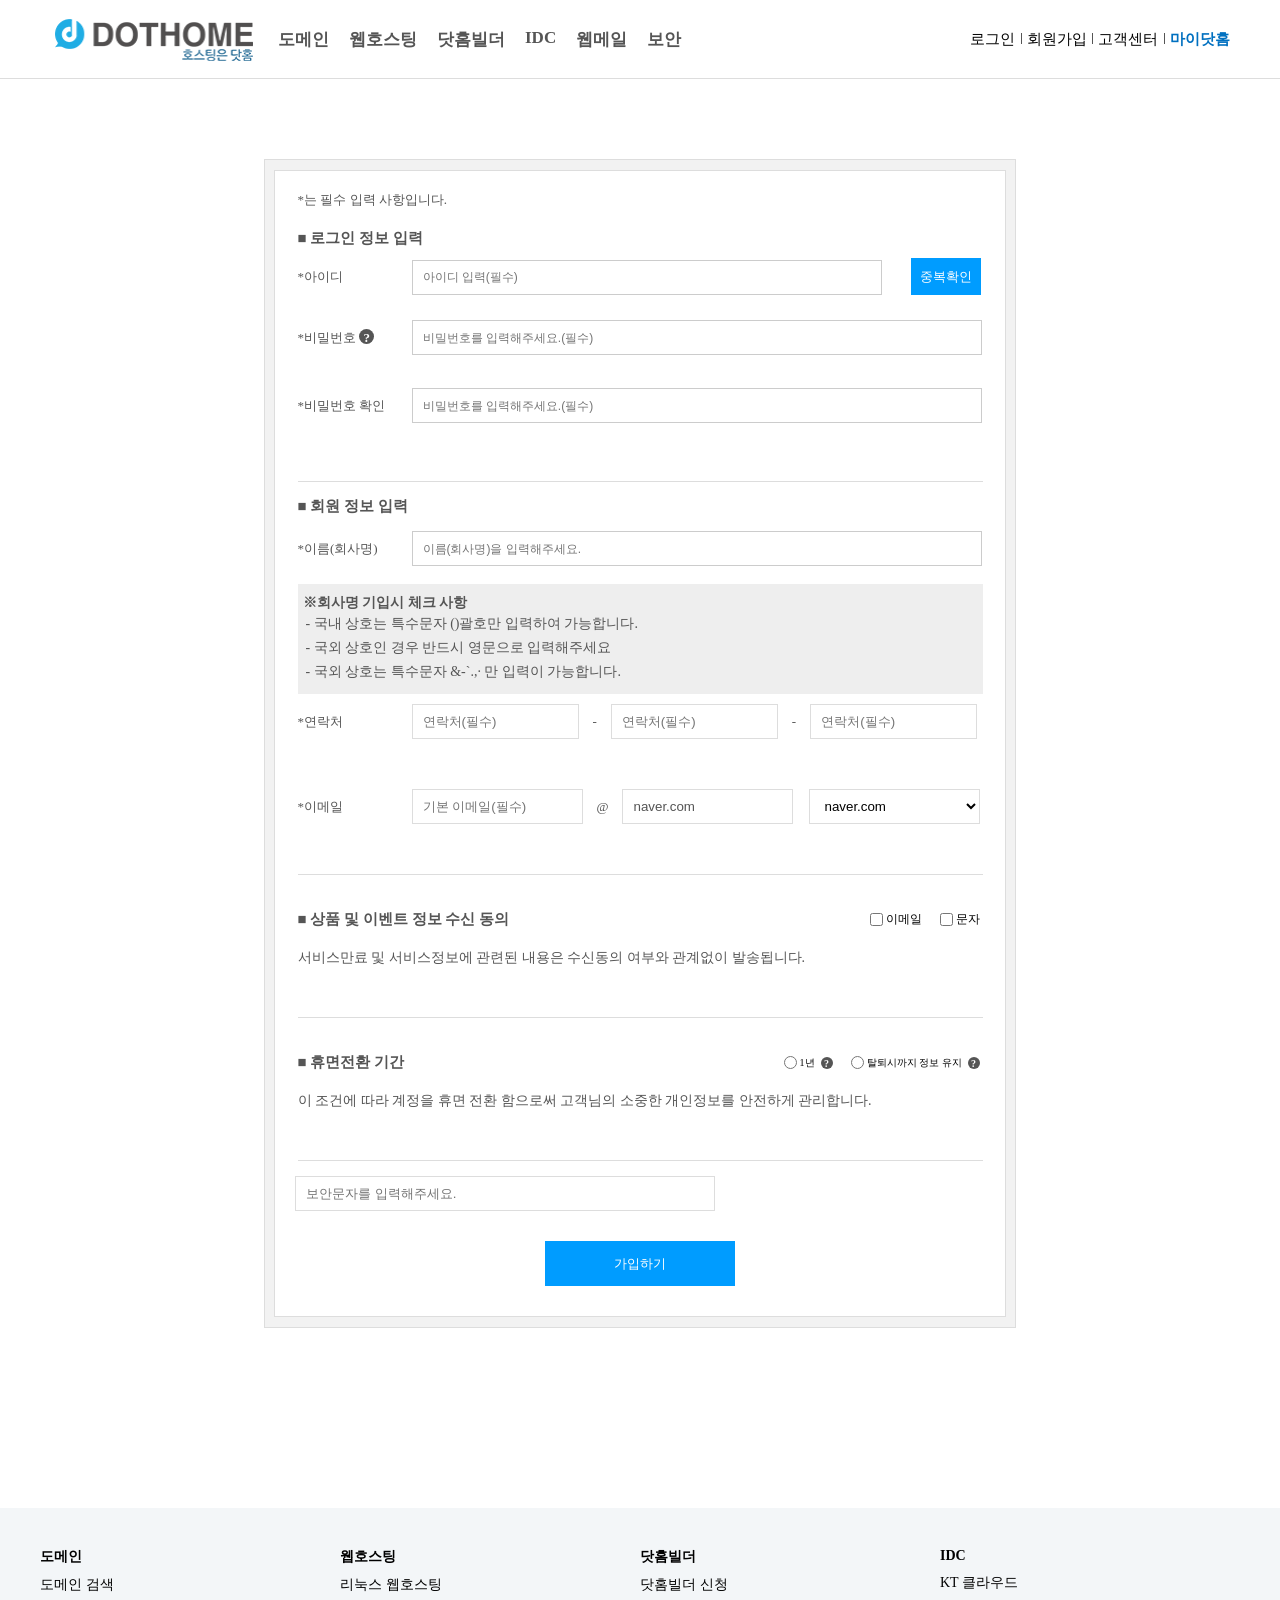
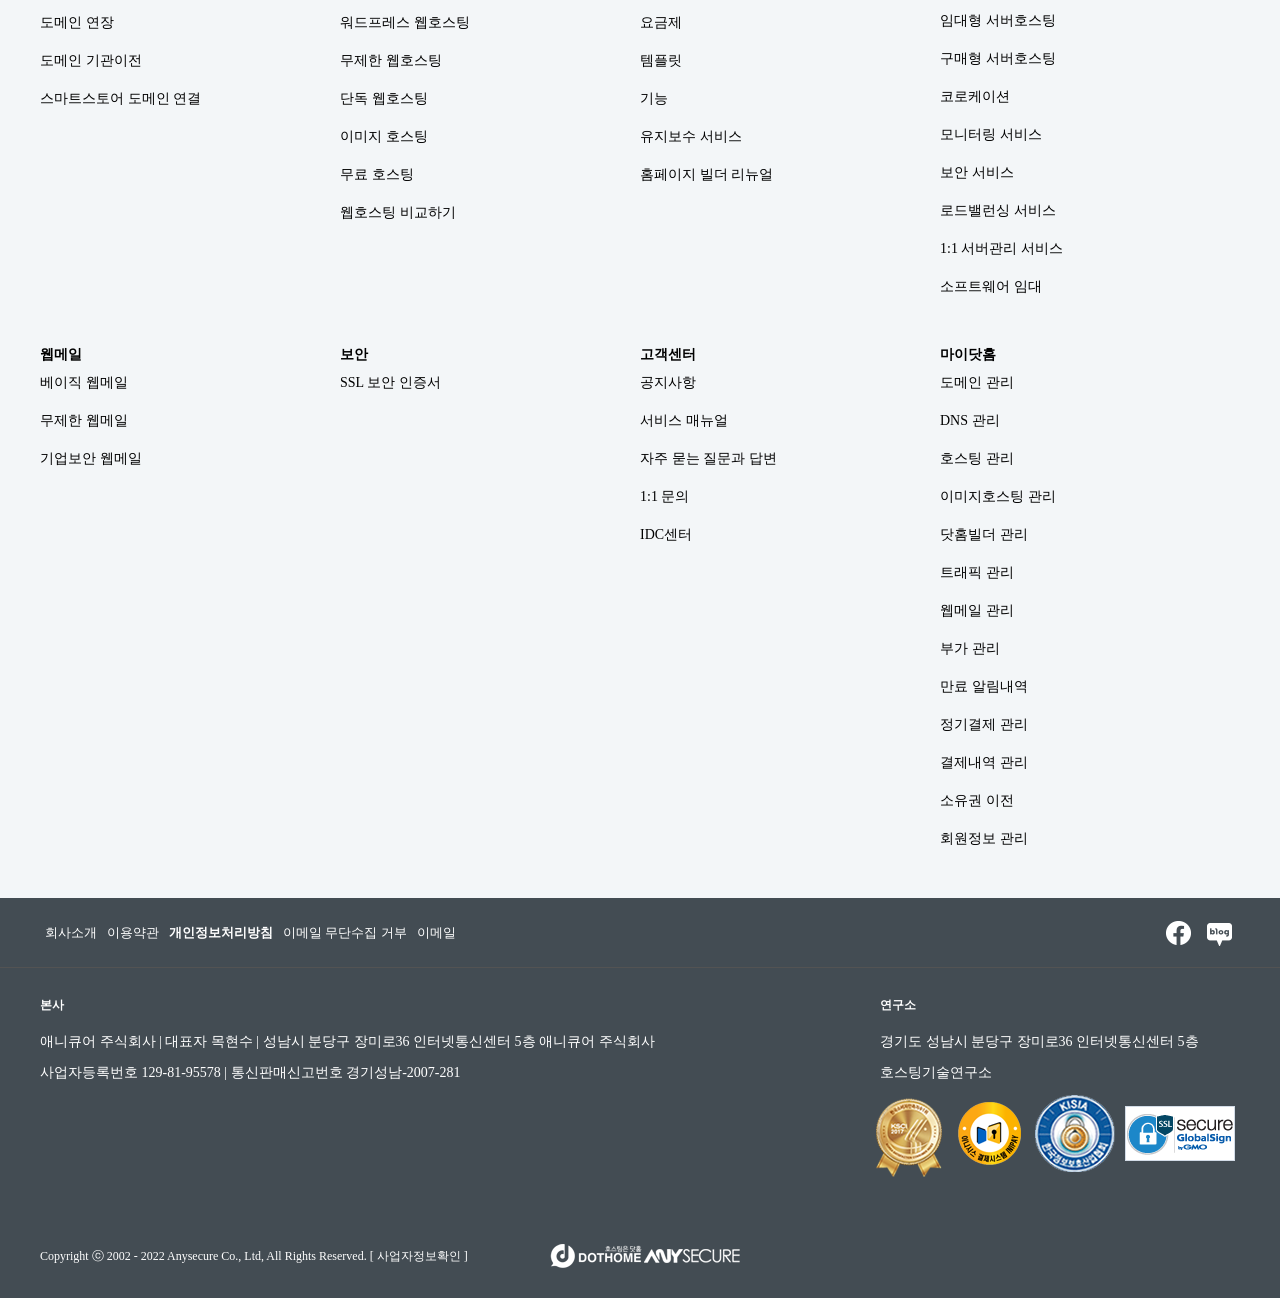
<file: dothome/login.html>
<!DOCTYPE html>
<html lang="en">
<head>
    <meta charset="UTF-8">
    <meta http-equiv="X-UA-Compatible" content="IE=edge">
    <meta name="viewport" content="width=device-width, initial-scale=1.0">
    <title>닷홈 | 호스팅은 닷홈</title>
    <link rel="stylesheet" href="./css/style.css" />
    <link rel="stylesheet" href="./css/login.css">
</head>
<body>
    <header id="header">
        <div class="gnb">
          <h1 class="gnb_logo">
            <a href="https://www.dothome.co.kr/">
              <img src="./img/logo.png" alt="로고이미지" title="닷홈로고" />
            </a>
          </h1>
          <nav class="nav">
            <ul>
              <li>
                <a href="#">도메인
                  <span></span>
                </a>
              </li>
              <li>
                <a href="#">웹호스팅
                  <span></span>
                </a>
              </li>
              <li>
                <a href="#">닷홈빌더
                  <span></span>
                </a>
              </li>
              <li>
                <a href="#">IDC
                  <span></span>
                </a>
              </li>
              <li>
                <a href="#">웹메일
                  <span></span>
                </a>
              </li>
              <li>
                <a href="#">보안
                  <span></span>
                </a>
              </li>
            </ul>
          </nav>
          <div class="etc_menu">
            <ul>
              <li>
                <a href="#"> 로그인 </a>
              </li>
              <li>
                <a href="./login.html"> 회원가입 </a>
              </li>
              <li>
                <a href="#"> 고객센터 </a>
              </li>
              <li>
                <a href="#"> 마이닷홈 </a>
              </li>
            </ul>
          </div>
        </div>
    </header>
    <div id="row">
        <div class="loginpage">
            <div class="login_box_1">
                <p class="text_555">*는 필수 입력 사항입니다.</p>
                <b class="text_555">■ 로그인 정보 입력</b>
                <div class="id_text_box">
                    <label class="text_555 sm-title">*아이디</label>
                    <input type="text" placeholder="아이디 입력(필수)"/>
                    <button>중복확인</button>
                </div>
                <div class="login_input_box">
                    <label class="text_555 sm-title">*비밀번호
                      <span class="login_2_icon">?</span>
                    </label>
                    <input type="text" placeholder="비밀번호를 입력해주세요.(필수)"/>
                </div>
                <div class="login_input_box">
                    <label class="text_555 sm-title">*비밀번호 확인</label>
                    <input type="text" placeholder="비밀번호를 입력해주세요.(필수)"/>
                </div>
            </div>
            <div class="login_box_2">
                <b class="text_555">■ 회원 정보 입력</b>
                <div class="login_input_box">
                    <label class="text_555 sm-title">*이름(회사명)</label>
                    <input type="text" placeholder="이름(회사명)을 입력해주세요."/>
                </div>
                <ul>
                ※회사명 기입시 체크 사항
                    <li>- 국내 상호는 특수문자 ()괄호만 입력하여 가능합니다.</li>
                    <li>- 국외 상호인 경우 반드시 영문으로 입력해주세요</li>
                    <li>- 국외 상호는 특수문자 &-`.,· 만 입력이 가능합니다.</li>
                </ul>
                <div class="tel_box">
                    <label class="text_555 sm-title">*연락처</label>
                    <input type="text" placeholder="연락처(필수)"/>
                    <label for="" class="text_555">-</label>
                    <input type="text" placeholder="연락처(필수)"/>
                    <label for="" class="text_555">-</label>
                    <input type="text" placeholder="연락처(필수)"/>
                </div>
                <div class="email_box">
                    <label class="text_555 sm-title">*이메일</label>
                    <input type="text" placeholder="기본 이메일(필수)"/>
                    <label for="" class="text_555">@</label>
                    <input type="text" name="email2" id="email2" title="이메일" class="form-control" aria-label="" disabled="disabled" value="naver.com" readonly="">
                    <select class="form-control" id="emailtype" name="emailtype">
                        <option value="1">직접입력</option>
                        <option value="chollian.net">chollian.net</option>
                        <option value="dreamwiz.com">dreamwiz.com</option>
                        <option value="freechal.com">freechal.com</option>
                        <option value="gmail.com">gmail.com</option>
                        <option value="hanafos.com">hanafos.com</option>
                        <option value="hotmail.com">hotmail.com</option>
                        <option value="korea.com">korea.com</option>
                        <option value="naver.com" selected="">naver.com</option>
                        <option value="paran.com">paran.com</option>
                        <option value="yahoo.co.kr">yahoo.co.kr</option>
                        <option value="nate.com">nate.com</option>
                    </select>
                </div>
            </div>
            <div class="login_box_3">
                <div>
                    <b class="text_555">■ 상품 및 이벤트 정보 수신 동의</b>
                    <div class="login_box_3_checkbox">
                            <input type="checkbox"/>
                            <span>
                                이메일
                            </span>
                            <input type="checkbox" />
                            <span>
                                문자
                            </span>
                    </div>
                </div>
                <p>서비스만료 및 서비스정보에 관련된 내용은 수신동의 여부와 관계없이 발송됩니다.</p>
            </div>
            <div class="login_box_4">
                <div>
                    <b class="text_555">■ 휴면전환 기간</b>
                    <div class="login_box_3_checkbox">
                            <input type="radio" name="radio"/>
                            <span>
                                1년
                            </span>
                            <span class="login_4_icon">?</span>
                            <input type="radio" name="radio"/>
                            <span>
                                탈퇴시까지 정보 유지
                            </span>
                            <span class="login_4_icon">?</span>
                    </div>
                </div>
                <p>이 조건에 따라 계정을 휴면 전환 함으로써 고객님의 소중한 개인정보를 안전하게 관리합니다.</p>
            </div>
            <div class="login_box_5">
                <input type="text" placeholder="보안문자를 입력해주세요.">
            </div>
            <div class="login_box_6">
                <input type="submit" value="가입하기" class="submit_button">
            </div>
        </div>
    </div>
    <footer id="footer">
        <div id="footer_1">
          <div class="footer_1_box">
            <ul class="footer_1_main">
              <li>
                <a href="#"> 도메인</a>
                <ul class="footer_1_sub">
                  <li>
                    <a href="#">도메인 검색</a>
                  </li>
                  <li>
                    <a href="#">도메인 연장</a>
                  </li>
                  <li>
                    <a href="#">도메인 기관이전</a>
                  </li>
                  <li>
                    <a href="#">스마트스토어 도메인 연결</a>
                  </li>
                </ul>
              </li>
              <li>
                <a href="#"> 웹호스팅 </a>
                <ul class="footer_1_sub">
                  <li>
                    <a href="#">리눅스 웹호스팅</a>
                  </li>
                  <li>
                    <a href="#">워드프레스 웹호스팅</a>
                  </li>
                  <li>
                    <a href="#">무제한 웹호스팅</a>
                  </li>
                  <li>
                    <a href="#">단독 웹호스팅</a>
                  </li>
                  <li>
                    <a href="#">이미지 호스팅</a>
                  </li>
                  <li>
                    <a href="#">무료 호스팅</a>
                  </li>
                  <li>
                    <a href="#">웹호스팅 비교하기</a>
                  </li>
                </ul>
              </li>
              <li>
                <a href="#"> 닷홈빌더 </a>
                <ul class="footer_1_sub">
                  <li>
                    <a href="#">닷홈빌더 신청</a>
                  </li>
                  <li>
                    <a href="#">요금제</a>
                  </li>
                  <li>
                    <a href="#">템플릿</a>
                  </li>
                  <li>
                    <a href="#">기능</a>
                  </li>
                  <li>
                    <a href="#">유지보수 서비스</a>
                  </li>
                  <li>
                    <a href="#">홈페이지 빌더 리뉴얼</a>
                  </li>
              </li>
              </ul>
              <li>
                <a href="#"> IDC </a>
                <ul class="footer_1_sub">
                  <li>
                    <a href="#">KT 클라우드</a>
                  </li>
                  <li>
                    <a href="#">임대형 서버호스팅</a>
                  </li>
                  <li>
                    <a href="#">구매형 서버호스팅</a>
                  </li>
                  <li>
                    <a href="#">코로케이션</a>
                  </li>
                  <li>
                    <a href="#">모니터링 서비스</a>
                  </li>
                  <li>
                    <a href="#">보안 서비스</a>
                  </li>
                  <li>
                    <a href="#">로드밸런싱 서비스</a>
                  </li>
                  <li>
                    <a href="#">1:1 서버관리 서비스</a>
                  </li>
                  <li>
                    <a href="#">소프트웨어 임대</a>
                  </li>
                </ul>
              </li>
              <li>
                <a href="#"> 웹메일 </a>
                <ul class="footer_1_sub">
                  <li>
                    <a href="#">베이직 웹메일</a>
                  </li>
                  <li>
                    <a href="#">무제한 웹메일</a>
                  </li>
                  <li>
                    <a href="#">기업보안 웹메일</a>
                  </li>
                </ul>
              </li>
              <li>
                <a href="#"> 보안 </a>
                <ul class="footer_1_sub">
                  <li>
                    <a href="#">SSL 보안 인증서</a>
                  </li>
                </ul>
              </li>
              <li>
                <a href="#"> 고객센터 </a>
                <ul class="footer_1_sub">
                  <li>
                    <a href="#">공지사항</a>
                    <li>
                      <a href="#">서비스 매뉴얼</a>
                    </li>
                    <li>
                      <a href="#">자주 묻는 질문과 답변</a>
                    </li>
                    <li>
                      <a href="#">1:1 문의</a>
                    </li>
                    <li>
                      <a href="#">IDC센터</a>
                    </li>
                  </ul>
              </li>
              <li>
                <a href="#"> 마이닷홈 </a>
                <ul class="footer_1_sub">
                  <li>
                    <a href="#">도메인 관리</a>
                  </li>
                  <li>
                    <a href="#">DNS 관리</a>
                  </li>
                  <li>
                    <a href="#">호스팅 관리</a>
                  </li>
                  <li>
                    <a href="#">이미지호스팅 관리</a>
                  </li>
                  <li>
                    <a href="#">닷홈빌더 관리</a>
                  </li>
                  <li>
                    <a href="#">트래픽 관리</a>
                  </li>
                  <li>
                    <a href="#">웹메일 관리</a>
                  </li>
                  <li>
                    <a href="#">부가 관리</a>
                  </li>
                  <li>
                    <a href="#">만료 알림내역</a>
                  </li>
                  <li>
                    <a href="#">정기결제 관리</a>
                  </li>
                  <li>
                    <a href="#">결제내역 관리</a>
                  </li>
                  <li>
                    <a href="#">소유권 이전</a>
                  </li>
                  <li>
                    <a href="#">회원정보 관리</a>
                  </li>
                </ul>
              </li>
            </ul>
          </div>
        </div>
        <div id="footer_2">
          <ul class="footer_2_menu">
            <li>
              <a href="#">회사소개</a>
            </li>
            <li>
              <a href="#">이용약관</a>
            </li>
            <li>
              <a href="#">개인정보처리방침</a>
            </li>
            <li>
              <a href="#">이메일 무단수집 거부</a>
            </li>
            <li>
              <a href="#">이메일</a>
            </li>
          </ul>
          <div class="footer_icon">
            <a href="#">
              <img src="./img/facebook_f.png" alt="페이스북">
            </a>
            <a href="#">
              <img src="./img/blog_b.png" alt="페이스북">
            </a>
          </div>
        </div>
        <div id="footer_3">
          <div class="footer_3_top">
            <div class="footer_3_top_left">
              <h5 class=" footer_small_title">본사</h5>
              <p class="footer_small_text">애니큐어 주식회사 | 대표자 목현수 | 성남시 분당구 장미로36 인터넷통신센터 5층 애니큐어 주식회사</p>
              <!--
                <span>애니큐어 주식회사 </span> 
                <span>대표자 목현수</span>
              <span>성남시 분당구 장미로36 인터넷통신센터 5층 애니큐어 주식회사</span> -->
              <p>사업자등록번호 129-81-95578 | 통신판매신고번호 경기성남-2007-281</p>
            </div>
            <div class="footer_3_top_right">
              <h5 class=" footer_small_title">연구소</h5>
              <p class="footer_small_text">경기도 성남시 분당구 장미로36 인터넷통신센터 5층</p>
              <p>호스팅기술연구소</p>
              <div class="footer_3_logo">
                <img src="./img/f-award1.png" alt="award1">
                <img src="./img/f-award2.png" alt="award2">
                <a href="#">
                  <img src="./img/kisa_logo.png" alt="kisa_logo">
                </a>
                <a href="#">
                  <img src="./img/siteSealImage.gif" alt="sitesea">
                </a>
              </div>
            </div>
          </div>
          <div class="footer_3_bottom">
            <p>Copyright ⓒ 2002 - 2022 Anysecure Co., Ltd, All Rights Reserved. [ 사업자정보확인 ]</p>
            <img src="./img/logo_dothome.png" alt="dothomelogo">
            <img src="./img/newlogo.png" alt="newlogo">
          </div>
        </div>
    </footer>
</body>
</html>
</file>
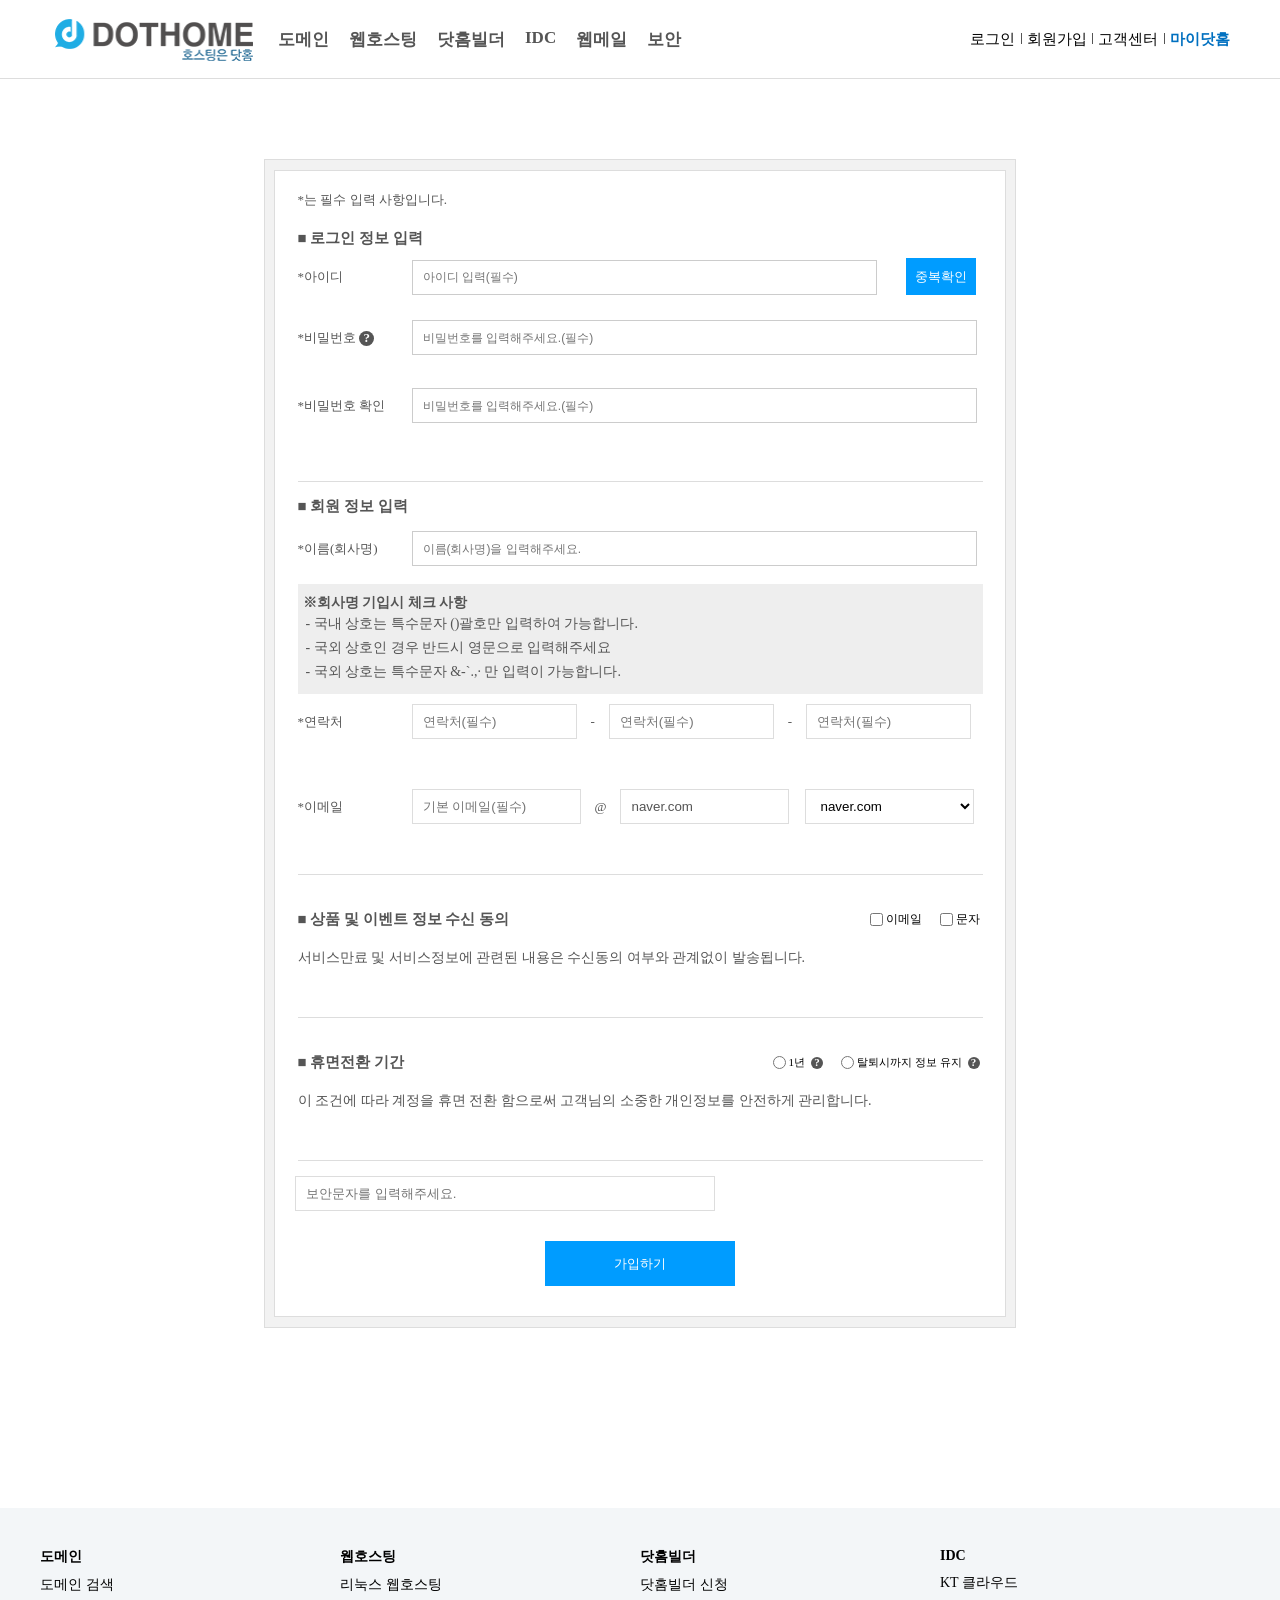
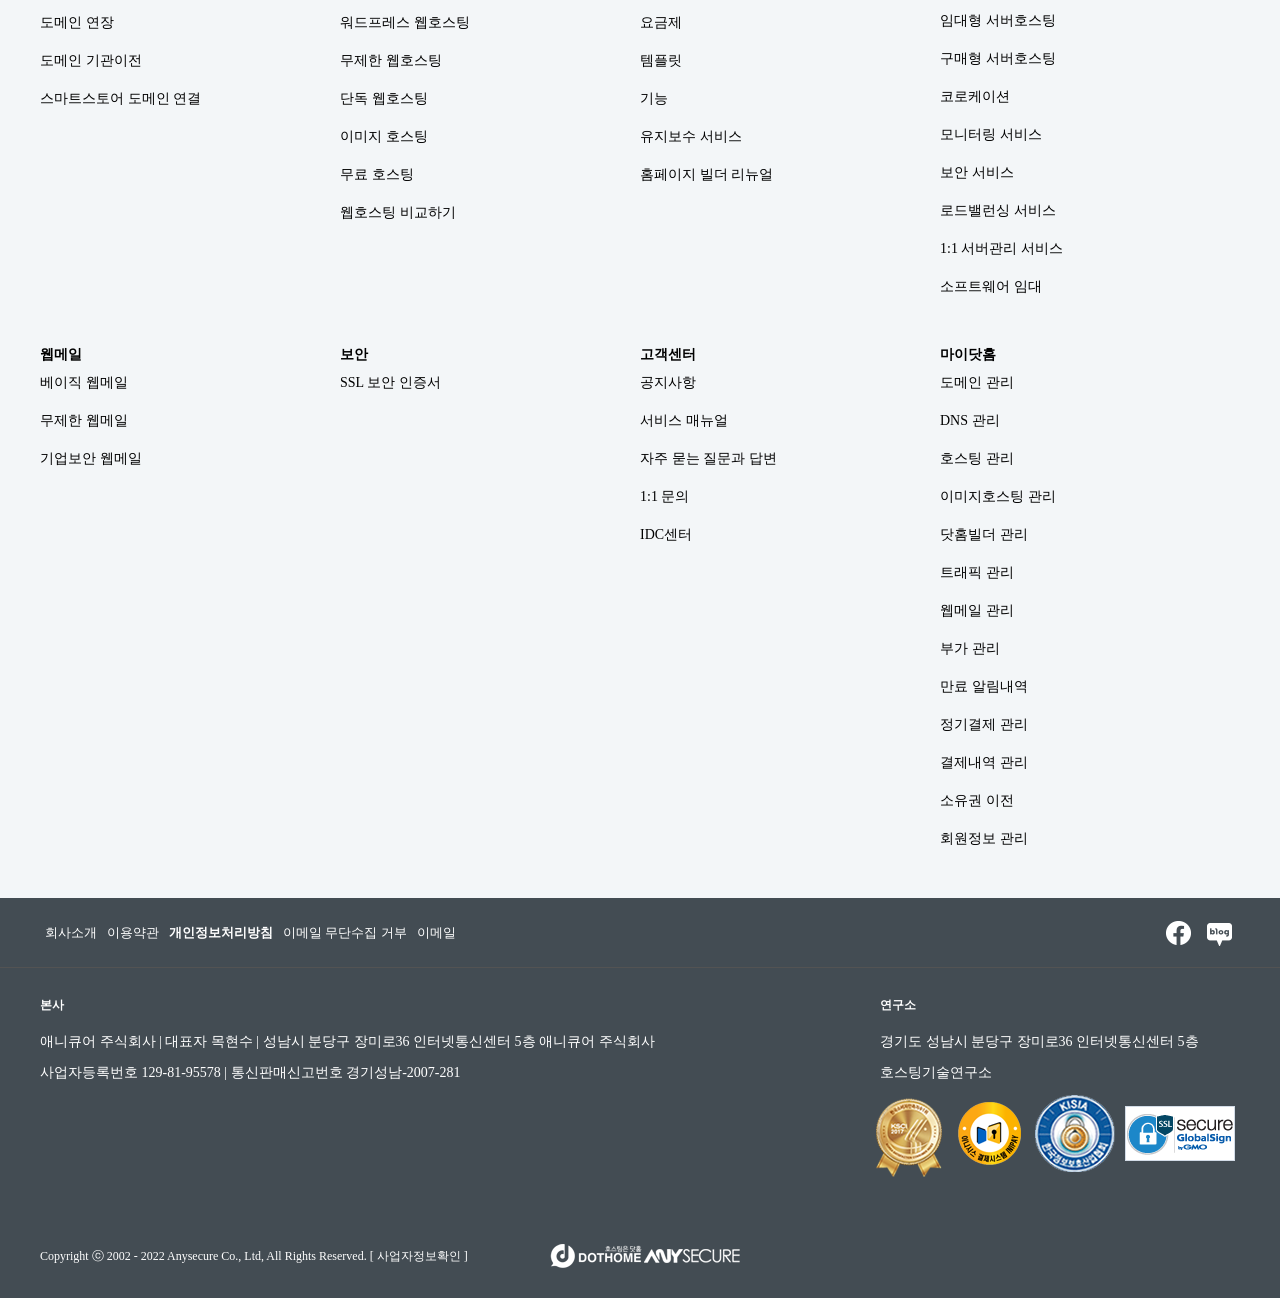
<file: dothome/signup.html>
<!DOCTYPE html>
<html lang="en">
<head>
    <meta charset="UTF-8">
    <meta http-equiv="X-UA-Compatible" content="IE=edge">
    <meta name="viewport" content="width=device-width, initial-scale=1.0">
    <title>닷홈 | 호스팅은 닷홈</title>
    <link rel="stylesheet" href="./css/style.css" />
    <link rel="stylesheet" href="./css/signup.css">
</head>
<body>
    <header id="header">
        <div class="gnb">
          <h1 class="gnb_logo">
            <a href="https://www.dothome.co.kr/">
              <img src="./img/logo.png" alt="로고이미지" title="닷홈로고" />
            </a>
          </h1>
          <nav class="nav">
            <ul>
              <li>
                <a href="#">도메인
                  <span></span>
                </a>
              </li>
              <li>
                <a href="#">웹호스팅
                  <span></span>
                </a>
              </li>
              <li>
                <a href="#">닷홈빌더
                  <span></span>
                </a>
              </li>
              <li>
                <a href="#">IDC
                  <span></span>
                </a>
              </li>
              <li>
                <a href="#">웹메일
                  <span></span>
                </a>
              </li>
              <li>
                <a href="#">보안
                  <span></span>
                </a>
              </li>
            </ul>
          </nav>
          <div class="etc_menu">
            <ul>
              <li>
                <a href="./login.html"> 로그인 </a>
              </li>
              <li>
                <a href="./signup.html"> 회원가입 </a>
              </li>
              <li>
                <a href="#"> 고객센터 </a>
              </li>
              <li>
                <a href="#"> 마이닷홈 </a>
              </li>
            </ul>
          </div>
        </div>
    </header>
    <div id="row">
        <div class="loginpage">
            <div class="login_box_1">
                <p class="text_555">*는 필수 입력 사항입니다.</p>
                <b class="text_555">■ 로그인 정보 입력</b>
                <div class="id_text_box">
                    <label class="text_555 sm-title">*아이디</label>
                    <input type="text" placeholder="아이디 입력(필수)"/>
                    <button>중복확인</button>
                </div>
                <div class="login_input_box">
                    <label class="text_555 sm-title">*비밀번호
                      <span class="login_2_icon">?</span>
                    </label>
                    <input type="text" placeholder="비밀번호를 입력해주세요.(필수)"/>
                </div>
                <div class="login_input_box">
                    <label class="text_555 sm-title">*비밀번호 확인</label>
                    <input type="text" placeholder="비밀번호를 입력해주세요.(필수)"/>
                </div>
            </div>
            <div class="login_box_2">
                <b class="text_555">■ 회원 정보 입력</b>
                <div class="login_input_box">
                    <label class="text_555 sm-title">*이름(회사명)</label>
                    <input type="text" placeholder="이름(회사명)을 입력해주세요."/>
                </div>
                <ul>
                ※회사명 기입시 체크 사항
                    <li>- 국내 상호는 특수문자 ()괄호만 입력하여 가능합니다.</li>
                    <li>- 국외 상호인 경우 반드시 영문으로 입력해주세요</li>
                    <li>- 국외 상호는 특수문자 &-`.,· 만 입력이 가능합니다.</li>
                </ul>
                <div class="tel_box">
                    <label class="text_555 sm-title">*연락처</label>
                    <input type="text" placeholder="연락처(필수)"/>
                    <label for="" class="text_555">-</label>
                    <input type="text" placeholder="연락처(필수)"/>
                    <label for="" class="text_555">-</label>
                    <input type="text" placeholder="연락처(필수)"/>
                </div>
                <div class="email_box">
                    <label class="text_555 sm-title">*이메일</label>
                    <input type="text" placeholder="기본 이메일(필수)"/>
                    <label for="" class="text_555">@</label>
                    <input type="text" name="email2" id="email2" title="이메일" class="form-control" aria-label="" disabled="disabled" value="naver.com" readonly="">
                    <select class="form-control" id="emailtype" name="emailtype">
                        <option value="1">직접입력</option>
                        <option value="chollian.net">chollian.net</option>
                        <option value="dreamwiz.com">dreamwiz.com</option>
                        <option value="freechal.com">freechal.com</option>
                        <option value="gmail.com">gmail.com</option>
                        <option value="hanafos.com">hanafos.com</option>
                        <option value="hotmail.com">hotmail.com</option>
                        <option value="korea.com">korea.com</option>
                        <option value="naver.com" selected="">naver.com</option>
                        <option value="paran.com">paran.com</option>
                        <option value="yahoo.co.kr">yahoo.co.kr</option>
                        <option value="nate.com">nate.com</option>
                    </select>
                </div>
            </div>
            <div class="login_box_3">
                <div>
                    <b class="text_555">■ 상품 및 이벤트 정보 수신 동의</b>
                    <div class="login_box_3_checkbox">
                            <input type="checkbox"/>
                            <span>
                                이메일
                            </span>
                            <input type="checkbox" />
                            <span>
                                문자
                            </span>
                    </div>
                </div>
                <p>서비스만료 및 서비스정보에 관련된 내용은 수신동의 여부와 관계없이 발송됩니다.</p>
            </div>
            <div class="login_box_4">
                <div>
                    <b class="text_555">■ 휴면전환 기간</b>
                    <div class="login_box_3_checkbox">
                            <input type="radio" name="radio"/>
                            <span>
                                1년
                            </span>
                            <span class="login_4_icon">?</span>
                            <input type="radio" name="radio"/>
                            <span>
                                탈퇴시까지 정보 유지
                            </span>
                            <span class="login_4_icon">?</span>
                    </div>
                </div>
                <p>이 조건에 따라 계정을 휴면 전환 함으로써 고객님의 소중한 개인정보를 안전하게 관리합니다.</p>
            </div>
            <div class="login_box_5">
                <input type="text" placeholder="보안문자를 입력해주세요.">
            </div>
            <div class="login_box_6">
                <input type="submit" value="가입하기" class="submit_button">
            </div>
        </div>
    </div>
    <footer id="footer">
        <div id="footer_1">
          <div class="footer_1_box">
            <ul class="footer_1_main">
              <li>
                <a href="#"> 도메인</a>
                <ul class="footer_1_sub">
                  <li>
                    <a href="#">도메인 검색</a>
                  </li>
                  <li>
                    <a href="#">도메인 연장</a>
                  </li>
                  <li>
                    <a href="#">도메인 기관이전</a>
                  </li>
                  <li>
                    <a href="#">스마트스토어 도메인 연결</a>
                  </li>
                </ul>
              </li>
              <li>
                <a href="#"> 웹호스팅 </a>
                <ul class="footer_1_sub">
                  <li>
                    <a href="#">리눅스 웹호스팅</a>
                  </li>
                  <li>
                    <a href="#">워드프레스 웹호스팅</a>
                  </li>
                  <li>
                    <a href="#">무제한 웹호스팅</a>
                  </li>
                  <li>
                    <a href="#">단독 웹호스팅</a>
                  </li>
                  <li>
                    <a href="#">이미지 호스팅</a>
                  </li>
                  <li>
                    <a href="#">무료 호스팅</a>
                  </li>
                  <li>
                    <a href="#">웹호스팅 비교하기</a>
                  </li>
                </ul>
              </li>
              <li>
                <a href="#"> 닷홈빌더 </a>
                <ul class="footer_1_sub">
                  <li>
                    <a href="#">닷홈빌더 신청</a>
                  </li>
                  <li>
                    <a href="#">요금제</a>
                  </li>
                  <li>
                    <a href="#">템플릿</a>
                  </li>
                  <li>
                    <a href="#">기능</a>
                  </li>
                  <li>
                    <a href="#">유지보수 서비스</a>
                  </li>
                  <li>
                    <a href="#">홈페이지 빌더 리뉴얼</a>
                  </li>
              </li>
              </ul>
              <li>
                <a href="#"> IDC </a>
                <ul class="footer_1_sub">
                  <li>
                    <a href="#">KT 클라우드</a>
                  </li>
                  <li>
                    <a href="#">임대형 서버호스팅</a>
                  </li>
                  <li>
                    <a href="#">구매형 서버호스팅</a>
                  </li>
                  <li>
                    <a href="#">코로케이션</a>
                  </li>
                  <li>
                    <a href="#">모니터링 서비스</a>
                  </li>
                  <li>
                    <a href="#">보안 서비스</a>
                  </li>
                  <li>
                    <a href="#">로드밸런싱 서비스</a>
                  </li>
                  <li>
                    <a href="#">1:1 서버관리 서비스</a>
                  </li>
                  <li>
                    <a href="#">소프트웨어 임대</a>
                  </li>
                </ul>
              </li>
              <li>
                <a href="#"> 웹메일 </a>
                <ul class="footer_1_sub">
                  <li>
                    <a href="#">베이직 웹메일</a>
                  </li>
                  <li>
                    <a href="#">무제한 웹메일</a>
                  </li>
                  <li>
                    <a href="#">기업보안 웹메일</a>
                  </li>
                </ul>
              </li>
              <li>
                <a href="#"> 보안 </a>
                <ul class="footer_1_sub">
                  <li>
                    <a href="#">SSL 보안 인증서</a>
                  </li>
                </ul>
              </li>
              <li>
                <a href="#"> 고객센터 </a>
                <ul class="footer_1_sub">
                  <li>
                    <a href="#">공지사항</a>
                    <li>
                      <a href="#">서비스 매뉴얼</a>
                    </li>
                    <li>
                      <a href="#">자주 묻는 질문과 답변</a>
                    </li>
                    <li>
                      <a href="#">1:1 문의</a>
                    </li>
                    <li>
                      <a href="#">IDC센터</a>
                    </li>
                  </ul>
              </li>
              <li>
                <a href="#"> 마이닷홈 </a>
                <ul class="footer_1_sub">
                  <li>
                    <a href="#">도메인 관리</a>
                  </li>
                  <li>
                    <a href="#">DNS 관리</a>
                  </li>
                  <li>
                    <a href="#">호스팅 관리</a>
                  </li>
                  <li>
                    <a href="#">이미지호스팅 관리</a>
                  </li>
                  <li>
                    <a href="#">닷홈빌더 관리</a>
                  </li>
                  <li>
                    <a href="#">트래픽 관리</a>
                  </li>
                  <li>
                    <a href="#">웹메일 관리</a>
                  </li>
                  <li>
                    <a href="#">부가 관리</a>
                  </li>
                  <li>
                    <a href="#">만료 알림내역</a>
                  </li>
                  <li>
                    <a href="#">정기결제 관리</a>
                  </li>
                  <li>
                    <a href="#">결제내역 관리</a>
                  </li>
                  <li>
                    <a href="#">소유권 이전</a>
                  </li>
                  <li>
                    <a href="#">회원정보 관리</a>
                  </li>
                </ul>
              </li>
            </ul>
          </div>
        </div>
        <div id="footer_2">
          <ul class="footer_2_menu">
            <li>
              <a href="#">회사소개</a>
            </li>
            <li>
              <a href="#">이용약관</a>
            </li>
            <li>
              <a href="#">개인정보처리방침</a>
            </li>
            <li>
              <a href="#">이메일 무단수집 거부</a>
            </li>
            <li>
              <a href="#">이메일</a>
            </li>
          </ul>
          <div class="footer_icon">
            <a href="#">
              <img src="./img/facebook_f.png" alt="페이스북">
            </a>
            <a href="#">
              <img src="./img/blog_b.png" alt="페이스북">
            </a>
          </div>
        </div>
        <div id="footer_3">
          <div class="footer_3_top">
            <div class="footer_3_top_left">
              <h5 class=" footer_small_title">본사</h5>
              <p class="footer_small_text">애니큐어 주식회사 | 대표자 목현수 | 성남시 분당구 장미로36 인터넷통신센터 5층 애니큐어 주식회사</p>
              <!--
                <span>애니큐어 주식회사 </span> 
                <span>대표자 목현수</span>
              <span>성남시 분당구 장미로36 인터넷통신센터 5층 애니큐어 주식회사</span> -->
              <p>사업자등록번호 129-81-95578 | 통신판매신고번호 경기성남-2007-281</p>
            </div>
            <div class="footer_3_top_right">
              <h5 class=" footer_small_title">연구소</h5>
              <p class="footer_small_text">경기도 성남시 분당구 장미로36 인터넷통신센터 5층</p>
              <p>호스팅기술연구소</p>
              <div class="footer_3_logo">
                <img src="./img/f-award1.png" alt="award1">
                <img src="./img/f-award2.png" alt="award2">
                <a href="#">
                  <img src="./img/kisa_logo.png" alt="kisa_logo">
                </a>
                <a href="#">
                  <img src="./img/siteSealImage.gif" alt="sitesea">
                </a>
              </div>
            </div>
          </div>
          <div class="footer_3_bottom">
            <p>Copyright ⓒ 2002 - 2022 Anysecure Co., Ltd, All Rights Reserved. [ 사업자정보확인 ]</p>
            <img src="./img/logo_dothome.png" alt="dothomelogo">
            <img src="./img/newlogo.png" alt="newlogo">
          </div>
        </div>
    </footer>
</body>
</html>
</file>
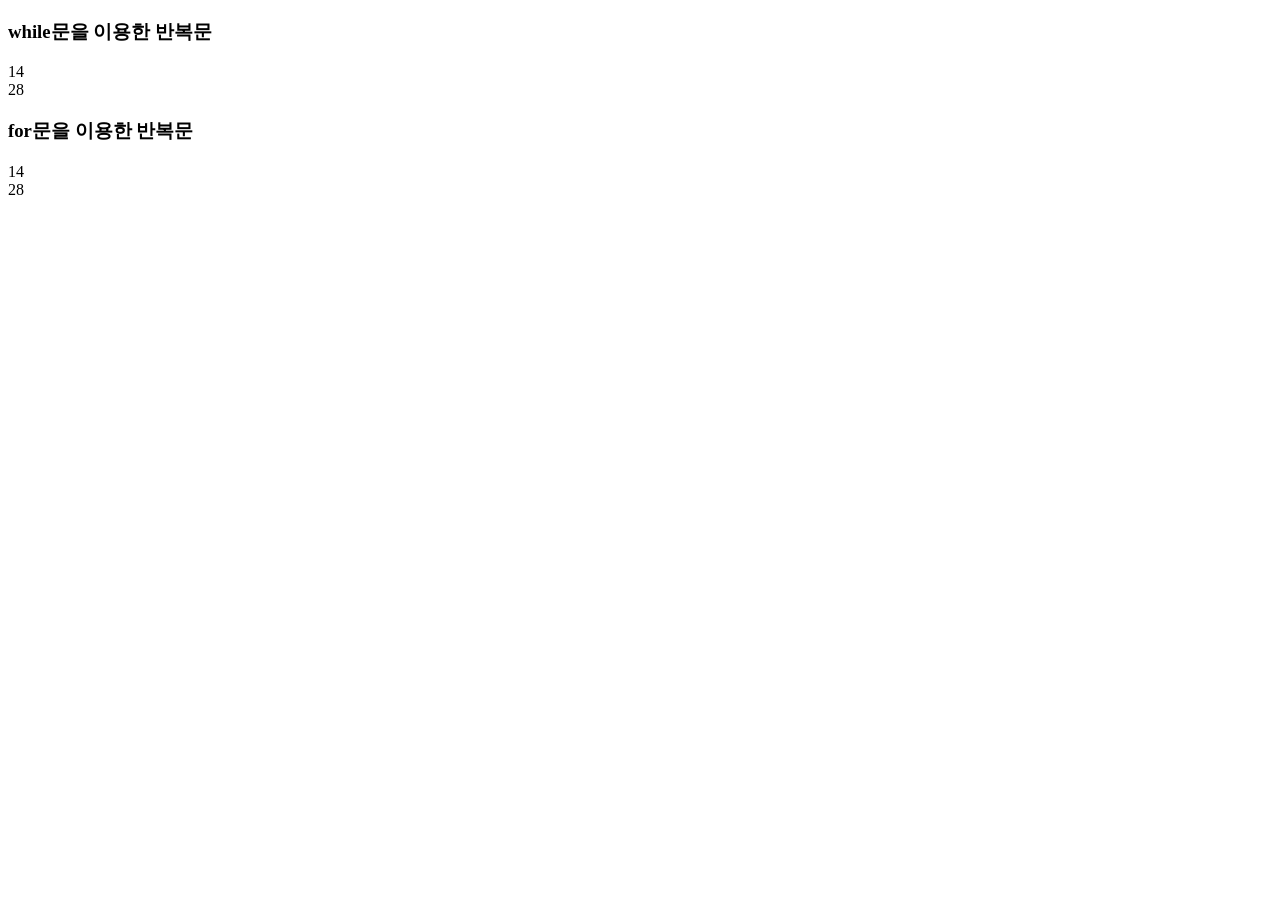
<file: practice/3강/test1.html>
<!DOCTYPE html>
<html lang="en">
<head>
    <meta charset="UTF-8">
    <meta http-equiv="X-UA-Compatible" content="IE=edge">
    <meta name="viewport" content="width=device-width, initial-scale=1.0">
    <title>3강_연습문제1</title>
    <script>
        // 조건식 i<=30을 만족하면 반복하는 반복문을 만들고, 반복하는 동안 i의 값이 2의 배수이면서 7의 배수일 경우 화면에 i값을 출력하여 봅시다.
        document.write("<h3>while문을 이용한 반복문</h3>");
        
        let i = 1;
        
        while(i<=30) {
            if(i % 2 === 0 && i % 7 === 0){
                document.write(i,"</br>");
            }
            i++;
        }
        document.write("<h3>for문을 이용한 반복문</h3>");
        for(i=1;i<=30;i++){
            if(i % 2 ===0 &&  i % 7 ===0){
                document.write(i,"<br>");
            }
        }
    </script>
</head>
<body>
</body>
</html>
</file>
<file: dothome/css/style.css>
/* reset code */
@charset "utf-8";
* {
    padding: 0;
    margin: 0;
}
a {
    text-decoration: none;
    color: black;
}
img {
    display: block;
}
li {
    list-style: none;
}
button {
    display: inline-block;
    border: none;
    cursor: pointer;
    background-color: #fff;
}
input {
    outline: none;
}
/* header */
#header {
    width: 100%;
    border-bottom: 1px solid #ddd;
}
#header .gnb {
    width: 1200px;
    margin: 0 auto;
    display: flex;
    align-items: center;
}

#header .gnb_logo{
    padding:15px
}
#header .gnb_logo img {
    width: 198px;
    height: 48px;
}
#header .nav ul{
    display: flex;
}
#header .nav ul li {
    font-size: 17px;
    font-weight: 700;
    box-sizing: border-box;
    text-align: center;
}
/* #header .nav ul li:hover {
    border-bottom: 2px solid #23527c;
    transition-timing-function: ease;
} */
#header .nav ul li a{
    color:#555555;
    position: relative;
    padding: 30px 10px;
}
#header .nav ul li:hover a{
    color: #23527c;  
}
#header .nav ul li a span {
    display: inline-block;
    width: 0px;
    background: #0070c0;
    height: 4px;
    position: absolute;
    bottom: 0;
    left: 50%;
    transition: .15s;
    opacity: 0;
    }
#header .nav ul li a:hover span {
    width: 100%;
    opacity: 1;
    left: 0;
    }
/* header>etc_menu */
#header .etc_menu {
    padding-right: 10px;
    margin-left: auto;
}
#header .etc_menu ul{
    display: flex;
    justify-content: space-between;
}
#header .etc_menu ul li {
    font-size: 15px;
    text-align: center;
    margin-left: 3px;
}
#header .etc_menu ul li:hover a {
    font-weight: 900;
    color: #0070c0;
    border-bottom: 1px solid #0070c0;
    text-underline-position:under;
}
#header .etc_menu ul li:nth-of-type(4) {
    font-weight: 900;
}
#header .etc_menu ul li:nth-of-type(4) a {
    color: #0070c0;
}
#header .etc_menu ul li::after {
    content: '';
    width: 1px;
    height: 11px;
    display: inline-block;
    background-color: #555555;
    margin: 0 2px;
} 
#header .etc_menu ul li:nth-of-type(4)::after{
    display: none;
}
/* main */
#main {
    overflow: hidden;
}
#section_1 {
    width: 100%;
    height: 500px;
    position: relative;
    border-bottom:1px solid #ddd;
}
.slider {
    display: flex;
    width: calc(100% * 6);
    position: relative;
    animation-name: imgslider;
    animation-duration: 20s;
    animation-iteration-count: infinite;
    animation-timing-function: cubic-bezier(0.65, 0.03, 0.35, 0.97);
}
@keyframes imgslider {
    0%{
        left: 0%;
    }
    15%{
        left: calc(-100% * 1);
    }
    20% {
        left: calc(-100% * 1);
    }
    35% {
        left: calc(-100% * 2);
    }
    40%{
        left: calc(-100% * 2);
    }
    55% {
        left: calc(-100% * 3);
    }
    60%{
        left: calc(-100% * 3);
    }
    75% {
        left: calc(-100% * 4);
    }
    80%{
        left: calc(-100% * 4);
    }
    95% {
        left: calc(-100% * 5);
    }
    100%{
        left: calc(-100% * 5);
    }
}
#section_1 .section_banner {
    width: 100%;
    height: 500px;
    margin: 0% auto;
    position: relative;
}
#section_1 .section_banner_img1 {
    background: #f3efec url('../img/main_slide_01.png') center;
}
#section_1 .section_banner_img2 {
    background: #8a70d4 url(../img/main_slide_02.png) center;
}
#section_1 .section_banner_img3 {
    background: #f2f3f7 url(../img/main_slide_03.png) center;
}
#section_1 .section_banner_img4 {
    background: #eed3cc url(../img/main_slide_04.png) center;
}
#section_1 .section_banner_img5 {
    background: #d0e7cf url(../img/main_slide_05.png) center;
}
#section_1 .section_textbox {
    position: relative;
    width: 1200px;
    margin: 0 auto;
}
#section_1 .section_box {
    position: absolute;
    top: 100px;
    left: 80px;
}
#section_1 .section_box h2 {
    font-size: 35px;
    font-weight: 600;
    color: #333;
    margin: 20px 0;
}
#section_1 .section_box p {
    font-size: 20px;
    color: #333;
    margin: 0 0 20px 0;
    line-height: 25px;    
}
#section_1 .section_box button {
    width: 130px;
    height: 53px;
    margin-top: 10px;
    border: 1px solid #333;
    color: #333;
    background-color: transparent;
    text-align: center;
    font-size: 15px;
    cursor: pointer;
    transition: .2s;
}
#section_1 .section_banner_img2 h2,
#section_1 .section_banner_img2 p {
    color:#fff;
}
#section_1 .section_banner_img2 button {
    border: 1px solid #fff;
    color: #fff;
}
#section_1  .section_box button:hover {
    background-color: #fff;
}
#section_1 .section_box_menu {
    width: 100%;
    position: absolute;
    bottom: 0px;
}
#section_1 .section_box_menu ul {
    width: 1200px;
    margin: 0 auto;
    display: flex;
    justify-content: center;
    border-radius: 10px 10px 0px 0px;
    overflow: hidden;
    box-shadow: 0px -2px 4px 1px rgb(0 0 0 / 10%);
}
#section_1  .section_box_menu ul li {
    width: 240px;
    height: 60px;
    text-align: center;
    line-height: 60px;
}
#section_1  .section_box_menu ul li:hover button {
    background-color: #0070c0;
    color: #fff;
    font-size: 15px;
    font-weight: 700;
}
#section_1 .section_box_menu ul li:hover:nth-of-type(1) button{
    background-color: #ffa700;
} 
#section_1  .section_box_menu button {
    width: 100%;
    height: 100%;    
    border: none;
    cursor: pointer;
    background-color: #fff;
}
#section_1 .section_box_menu li:nth-of-type(2n) button{
    background-color: #ddd;
}
/* main>section_2 */
#section_2 {
    width: 1200px;
    overflow: hidden;
    margin: 0 auto;
    margin-top: 35px;
    display: flex;
    justify-content: center;
}
.section_2_left {
    padding: 15px;
    box-sizing: border-box;
}
#section_2 .section_2_left {
    width: 400px;
    height: 292px;
    border:1px solid #ddd;
}
.login {
    display: flex;
    justify-content: space-between;
}
.login_box {
    width: 220px;
    height: 35px;
    border: 1px solid #ddd;
}
.login_box:nth-of-type(2) {
    margin: 5px 0;
}
.login_box  input {
    width: 100%;
    height: 100%;
    border: none;
    font-size: 16px;
    padding: 6px 12px;
    box-sizing: border-box;
    color:rgb(69,69,69);
}
.login_box  input:focus {
    box-shadow: 0px 0px 5px 1px #009cff;
}
.login button {
    width: 135px;
    height: 80px;
    background-color:#009cff;
    color: #fff;
    font-size: 17px;
    font-weight: 700;
    text-align: center;
    border: 1px solid #ddd;
}
.login button:hover {
    background-color: #007de7;
}
.n_login {
    width: 365px;
    height: 40px;
    background-color: #fff;
    color: #757575;
    border: 1px solid #ddd;
    text-align: center;
    display: flex;
    justify-content: space-between;
}
.n_login img {
    width: 20px;
    height :18px;
    margin: 10px 10px;
    line-height: 40px;
} 
.n_login span {
    line-height: 40px;
    color: #ddd;
    font-size: 22px;
    font-weight: 300;
    margin-left: -20px;
}
.n_login button {
    text-align: center;
    font-size: 15px;
    color: #757575;
    line-height: 40px;
    width: 310px;
    height: 100%;
    cursor: pointer;
}
/*  */
.checkbox {
    padding: 5px 10px;
    border-bottom:1px solid #ddd;
    margin-top: 5px;
}
.checkbox span {
    font-size: 13px;
}
/*  */
.section_2_list {
    display: flex;
    justify-content: center;
    margin: 10px 0;
}
.section_2_list li {
    font-size: 13px;
    padding: 0 5px;
}
.section_2_list li:hover a {
    color: #23527c;
}
.section_2_list a {
    color:#555555;
}
.section_2_list li:nth-of-type(3) a {
    font-weight: 700;
    color: #007de7;
}
.section_2_left li:nth-of-type(2)::before {
    content: '';
    display: inline-block;
    width: 1px;
    height: 12px;
    background-color: #ddd;
    margin: 0 5px;
}
.section_2_left li:nth-of-type(2)::after {
    content: '';
    display: inline-block;
    width: 1px;
    height: 12px;
    background-color: #ddd;
    margin: 0 5px;
}
.fast_button {
    width: 365px;
    height: 50px;
    background-color: #434c53;
    color:#fff;
    font-size: 17px;
    font-weight: 700px;
}
.fast_button:hover {
    background-color: #535b61;
}
/*  */
.section_2_right {
    width: 750px;
    margin-left: 40px;
}
.domain {
    display: flex;
    justify-content: space-between;
    width: 750px;
    height: 70px;
    border: 1px solid #ddd;
}
.domain_left {
    line-height: 70px;
    font-size: 30px;
    font-weight: 700;
    padding:0 25px;
} 
.domain input {
    border: none;
    outline: none;
    font-size: 18px;
    color: rgb(69,69,69);
    text-align: left;
    width: 400px;
    height: 70px;
}
.domain_button {
    background-color: #009cff;
    width: 110px;
    height: 70px;
    color: #fff;
    font-size: 20px;
}
/* siection_2_imgbox */
.section_2_imgbox {
    background:#e1f5ff url(../img/find-service.png);
    width: 750px;
    height: 200px;
    margin-top: 20px;
    overflow: hidden;
    display: flex;
    align-items: center;
}
.section_2_imgbox p {
    width: 750px;
    font-size: 22px;
    text-align: center;
}
/* section_3 */
#section_3 {
    width: 100%;
    height: 780px;
    background: url(../img/feature-bg.jpg) center no-repeat;
    margin-top: 30px;
}
.section_3_box {
    text-align: center;
    width: 1200px;
    margin: 0 auto;
    padding: 50px 0;
}
.section_3_box h2 {
    color: #fff;
    margin: 20px 0 30px 0;
}
.section_3_menu {
    display: flex;
    justify-content: space-between;
    flex-wrap: wrap;
}
.section_3_menu li {
    width: 300px;
    padding: 20px 0;
    margin: 45px 0;
}
.section_3_menu li>img {
    width: 60px;
    height: 60px;
    margin: 0 auto 10px auto;
}
.section_3_menu li b, .section_3_menu li p{
    color: #fff;;
    margin: 10px 0;
    font-size: 17px;
}
.section_3_menu li p {
    font-size: 14px;
}
/* section_4 */
#section_4 {
    width: 100%;
    height: 450px;
    background-color: #f9f9f9;
    overflow: hidden;
    margin: 30px 0;
    text-align: center;
}
#section_4 h2{
    font-size: 35px;
    margin: 95px 0 30px 0;
} 
#section_4 p {
    font-size: 17px;
    color: #333;
    line-height: 25px;
    margin-bottom: 30px;
}
#section_4 .section_4_button {
    border-bottom: 1px solid #ddd;
    width: 1200px;
    margin: 0 auto;
    padding: 0 0 30px 0 ;
    display: flex;
    justify-content: center;
}
#section_4 .section_4_button a{
    height: 52px;
    background-color: #007de7;
    color: #fff;
    border-radius: 5px;
    text-align: center;
    line-height: 52px;
    font-weight: 700;
    padding: 0 30px;
    margin: 0 5px;
}
#section_4 .section_4_qna {
    margin: 30px 0 0 0;
    display: flex;
    justify-content: center;
}
.section_4_qna > p + p::before {
    content: '';
    width: 1px;
    height: 15px;
    display: inline-block;
    background-color: #bdbdbd;
    margin: 0 13px;
}
/* section_5 */
#section_5 {
    width: 100%;
    overflow: hidden;
    padding: 80px 0;
    border-bottom: 1px solid #ddd;
}
#section_5 .section_5_box {
    width: 1200px;
    overflow: hidden;
    margin: 0 auto;
}
#section_5 .section_5_box_left {
    float: left;
    width: 270px;
}
#section_5 .section_5_box_left h2 {
    margin-top: 10px;    
    font-size: 25px;
}
#section_5 .section_5_box_left p {
    margin-top: 95px;
    font-size: 13px;
}
#section_5 .section_5_box_left a:hover {
    text-decoration: underline;
    text-underline-position:under;
}
#section_5 .section_5_box_right {
    float: right;
    width: 870px;
}
#section_5 .section_5_box_right li {
    padding: 10px 0;
    border-bottom: 1px solid #f2f2f2 ;
    font-size: 13px;
}
#section_5 .section_5_box_right li:nth-of-type(1) {
    border-top: 1px solid #f2f2f2 ;
}
#section_5 .section_5_box_right span{
float: right;
}
/* footer */
#footer {
    width: 100%;
    background-color: #434c53;
    color: #fff;
    font-size: 14px;
}
/* footer_1 */
#footer_1 {
    overflow: hidden;
    background-color: #f3f6f8;;
}
#footer_1 .footer_1_box {
    width: 1200px;
    margin: 0 auto;
    padding: 20px 0;
}
#footer_1 .footer_1_main {
    display: flex;
    justify-content: space-between;
    flex-wrap: wrap;
}
#footer_1 .footer_1_main>li {
    margin: 20px 0;
}
#footer_1 .footer_1_main>li>a{
    font-weight: 700;
    margin: 0 0 10px 0;
    width: 300px;
}
#footer .footer_1_sub>li{
    padding: 10px 0;
    width: 300px;
}
/* footer_2 */
#footer_2{
    width: 1200px;
    margin: 0 auto;
    display: flex;
    justify-content: space-between;
    padding: 20px 0; 
}
#footer_2 .footer_2_menu, .footer_icon {
    display: flex;
    align-items: center;
}
#footer_2 .footer_2_menu li {
    padding: 0 5px;
    font-size: 13px;
}
#footer_2 .footer_2_menu li a {
    color: #fff;
}
#footer_2 .footer_2_menu li:nth-of-type(3) {
    font-weight: 700;
}
.footer_icon a {
    padding: 0 8px;
}
.footer_icon a:nth-of-type(2) img {
    margin-top: 4px;
} 
/* footer_3 */ 
#footer_3 {
    width: 100%;
    overflow: hidden;
    border-top: 1px solid #535353;;
}
#footer_3 .footer_3_top {
    width: 1200px;
    margin: 0 auto;
    overflow: hidden;
    padding: 30px 0;
}
#footer_3 .footer_3_top_left, .footer_3_bottom p {
    width: 750px;
    float: left;
}
#footer_3 .footer_small_title {
    margin-bottom: 20px;
}
/* #footer_3 .footer_3_top_left:nth-of-type(2) span::before {
    content: '';
    display: inline-block;
    width: 2px;
    height: 10px;
    background-color: #fff;
} */
#footer_3 .footer_small_text {
    margin: 13px 0;
}
#footer_3 .footer_3_top_right {
    width: 360px;
    float: right;
}
#footer_3 .footer_3_logo{
    float: right;
    display: flex;
    align-items: center;
    margin: 7px 0;
}
#footer_3 .footer_3_logo img {
    margin: 0 5px;
}
.footer_3_bottom {
    width: 1200px;
    margin: 0 auto;
    overflow: hidden;
    padding: 30px 0;
}
.footer_3_bottom {
    display: flex;
    align-items: center;
}
.footer_3_bottom>p {
    width: 510px;
    font-size: 12px;
}
/* .footer_3_bottom img {
    float: left;
} */
</file>
<file: dothome/css/login.css>
input:focus {
    box-shadow: 0px 0px 5px 1px #009cff;
} 
#row {
    width: 750px;
    overflow: hidden;
    margin: 80px auto 180px auto;
    background-color: #f2f2f2;;
    border: 1px solid #ddd;
}
.loginpage {
    width: 730px;
    margin: 10px auto;
    background-color: #fff;
    border: 1px solid #ddd;
}
.login_box_1 {
    width: 685px;
    margin: 0 auto;
    border-bottom: 1px solid #ddd;
}
.text_555{
    color: #555;
    font-size: 13px;
}
.sm-title {
    display: inline-block;
    width: 110px;
}
.login_box_1 p {
    font-size: 13px;
    margin: 20px 0;
}
.login_box_1 b {
    font-size: 15px;
}
.id_text_box {
margin: 10px 0;
}
.id_text_box input{
    width: 470px;
    height: 35px;
    border: 1px solid #ccc;
    padding: 0 10px;
    box-sizing: border-box;
    font-size: 12px;
    color: #000;
}
.id_text_box button {
    width: 70px;
    height: 37px;
    line-height: 37px;
    background:#009cff;
    color: #fff;
    margin-left: 25px;
}
.id_text_box button:hover {
    background-color: #007de7;
    transition: all .2s;
}
.login_input_box input {
    width: 570px;
    height: 35px;
    border: 1px solid #ccc;
    padding: 0 10px;
    box-sizing: border-box;
    font-size: 12px;
    color: #000;
    margin: 15px 0 8px 0;
}
.login_box_1 div:nth-of-type(2) {
    margin-bottom: 10px;
}
.login_box_1 div:nth-of-type(3) {
    margin-bottom: 50px;
}
/* login_box_2 */
.login_box_2{
    width: 685px;
    margin: 15px auto;
    border-bottom: 1px solid #ddd;
} 
.login_box_2 b {
    font-size: 15px;
}
.login_2_icon {
    font-weight: 700;
    color: #fff;
    width: 15px;
    height: 15px;
    background: #555;
    display: inline-block;
    border-radius: 9px;
    text-align: center;
    line-height: 18px;
}
/* login_box_2 ul */
.login_box_2 ul {
    background: #eee;
    padding: 10px 5px;
    font-weight: 700;
    color: #555;
    font-size: 14px;
    margin: 10px 0;
}
.login_box_2 ul li {
    font-weight: 400;
    padding: 3px;
}
/* telbox */
.tel_box input {
    width: 167px;
    height: 35px;
    line-height: 35px;
    border: 1px solid #ddd;
    padding: 0 10px;
    box-sizing: border-box;
}
.tel_box input:focus {
    box-shadow: 0px 0px 5px 1px #009cff;
}    
.tel_box input:nth-of-type(1) {
    margin-right: 10px;
}
.tel_box input:nth-of-type(2) {
    margin: 0 10px;
}
.tel_box input:nth-of-type(3) {
    margin-left: 10px;
}
/* email_box */
.email_box {
    margin: 50px 0;
}
.email_box label:nth-of-type(2) {
    margin: 0 10px;
}
.email_box select{
    margin-left:12px;
}
.email_box input, .form-control {
    border: 1px solid #ddd;
    width: 171px;
    height: 35px;
    line-height: 35px; 
    padding: 0 10px;
    box-sizing: border-box;
    background: #fff;
}   
.login_box_3 {
    width: 685px;
    margin: 15px auto;
    border-bottom: 1px solid #ddd;
    padding-bottom: 50px;
}
.login_box_3 b {
    font-size: 15px;
}
.login_box_3>div{
    display: flex;
    justify-content: space-between;
    align-items: center;
    padding: 20px 0;
}
.login_box_3_checkbox {
    display: flex;
    align-items: center;
}
.login_box_3_checkbox span {
    margin: 0 3px;
    font-size: 12px;
}
.login_box_3_checkbox input:nth-of-type(2) {
    margin-left: 15px;
}
.login_box_3 p, .login_box_4 p {
    font-size: 14px;
    color: #555;
}
/* login_box_4 */
.login_box_4 {
    width: 685px;
    margin: 15px auto;
    border-bottom: 1px solid #ddd;
    padding-bottom: 50px;
}
.login_box_4 b {
    font-size: 15px;
}
.login_box_4>div {
    display: flex;
    justify-content: space-between;
    align-items: center;
    padding: 20px 0;
}
.login_box_4 span {
    font-size: 10px;
}
.login_4_icon {
        font-weight: 700;
        color: #fff;
        width: 12px;
        height: 12px;
        background: #555;
        display: inline-block;
        border-radius: 6px;
        text-align: center;
        line-height: 13px;
    }
/* login_box_5 */
.login_box_5  input{
    width: 420px;
    height: 35px;
    margin: 0 0 30px 20px;
    padding: 10px;
    box-sizing: border-box;
    border: 1px solid #ddd;
}
/* login_box_6 */
.login_box_6 {
    width: 190px;
    margin: 0 auto;
}
.submit_button {
    color: #fff;
    background: #009cff;
    width: 190px;
    height: 45px;
    outline: none;
    border: none;
    margin-bottom: 30px;
}
</file>
<file: dothome/css/signup.css>
input:focus {
    box-shadow: 0px 0px 5px 1px #009cff;
} 
#row {
    width: 750px;
    overflow: hidden;
    margin: 80px auto 180px auto;
    background-color: #f2f2f2;;
    border: 1px solid #ddd;
}
.loginpage {
    width: 730px;
    margin: 10px auto;
    background-color: #fff;
    border: 1px solid #ddd;
}
.login_box_1 {
    width: 685px;
    margin: 0 auto;
    border-bottom: 1px solid #ddd;
}
.text_555{
    color: #555;
    font-size: 13px;
}
.sm-title {
    display: inline-block;
    width: 110px;
}
.login_box_1 p {
    font-size: 13px;
    margin: 20px 0;
}
.login_box_1 b {
    font-size: 15px;
}
.id_text_box {
margin: 10px 0;
}
.id_text_box input{
    width: 465px;
    height: 35px;
    border: 1px solid #ccc;
    padding: 0 10px;
    box-sizing: border-box;
    font-size: 12px;
    color: #000;
}
.id_text_box button {
    width: 70px;
    height: 37px;
    line-height: 37px;
    background:#009cff;
    color: #fff;
    margin-left: 25px;
}
.id_text_box button:hover {
    background-color: #007de7;
    transition: all .2s;
}
.login_input_box input {
    width: 565px;
    height: 35px;
    border: 1px solid #ccc;
    padding: 0 10px;
    box-sizing: border-box;
    font-size: 12px;
    color: #000;
    margin: 15px 0 8px 0;
}
.login_box_1 div:nth-of-type(2) {
    margin-bottom: 10px;
}
.login_box_1 div:nth-of-type(3) {
    margin-bottom: 50px;
}
/* login_box_2 */
.login_box_2{
    width: 685px;
    margin: 15px auto;
    border-bottom: 1px solid #ddd;
} 
.login_box_2 b {
    font-size: 15px;
}
.login_2_icon {
    font-weight: 700;
    color: #fff;
    width: 15px;
    height: 15px;
    background: #555;
    display: inline-block;
    border-radius: 9px;
    text-align: center;
    line-height: 14px;
}
/* login_box_2 ul */
.login_box_2 ul {
    background: #eee;
    padding: 10px 5px;
    font-weight: 700;
    color: #555;
    font-size: 14px;
    margin: 10px 0;
}
.login_box_2 ul li {
    font-weight: 400;
    padding: 3px;
}
/* telbox */
.tel_box input {
    width: 165px;
    height: 35px;
    line-height: 35px;
    border: 1px solid #ddd;
    padding: 0 10px;
    box-sizing: border-box;
}
.tel_box input:focus {
    box-shadow: 0px 0px 5px 1px #009cff;
}    
.tel_box input:nth-of-type(1) {
    margin-right: 10px;
}
.tel_box input:nth-of-type(2) {
    margin: 0 10px;
}
.tel_box input:nth-of-type(3) {
    margin-left: 10px;
}
/* email_box */
.email_box {
    margin: 50px 0;
}
.email_box label:nth-of-type(2) {
    margin: 0 10px;
}
.email_box select{
    margin-left:12px;
}
.email_box input, .form-control {
    border: 1px solid #ddd;
    width: 169px;
    height: 35px;
    line-height: 35px; 
    padding: 0 10px;
    box-sizing: border-box;
    background: #fff;
}   
.login_box_3 {
    width: 685px;
    margin: 15px auto;
    border-bottom: 1px solid #ddd;
    padding-bottom: 50px;
}
.login_box_3 b {
    font-size: 15px;
}
.login_box_3>div{
    display: flex;
    justify-content: space-between;
    align-items: center;
    padding: 20px 0;
}
.login_box_3_checkbox {
    display: flex;
    align-items: center;
}
.login_box_3_checkbox span {
    margin: 0 3px;
    font-size: 12px;
}
.login_box_3_checkbox input:nth-of-type(2) {
    margin-left: 15px;
}
.login_box_3 p, .login_box_4 p {
    font-size: 14px;
    color: #555;
}
/* login_box_4 */
.login_box_4 {
    width: 685px;
    margin: 15px auto;
    border-bottom: 1px solid #ddd;
    padding-bottom: 50px;
}
.login_box_4 b {
    font-size: 15px;
}
.login_box_4>div {
    display: flex;
    justify-content: space-between;
    align-items: center;
    padding: 20px 0;
}
.login_box_4 span {
    font-size: 11px;
}
.login_4_icon {
        font-weight: 700;
        color: #fff;
        width: 12px;
        height: 12px;
        background: #555;
        display: inline-block;
        border-radius: 6px;
        text-align: center;
        line-height: 11px;
    }
/* login_box_5 */
.login_box_5  input{
    width: 420px;
    height: 35px;
    margin: 0 0 30px 20px;
    padding: 10px;
    box-sizing: border-box;
    border: 1px solid #ddd;
}
/* login_box_6 */
.login_box_6 {
    width: 190px;
    margin: 0 auto;
}
.submit_button {
    color: #fff;
    background: #009cff;
    width: 190px;
    height: 45px;
    outline: none;
    border: none;
    margin-bottom: 30px;
    cursor: pointer;
}
</file>
